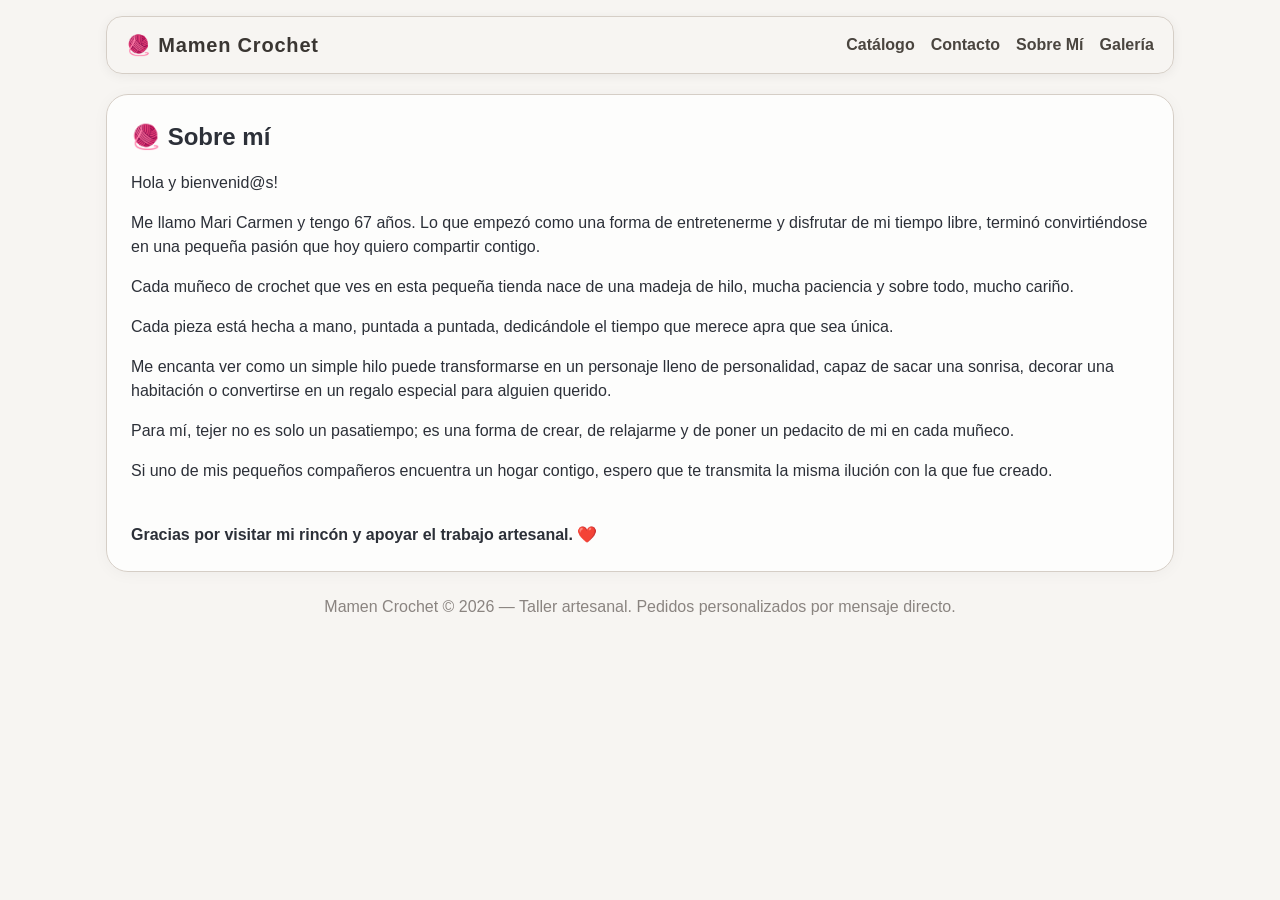
<file: aboutme.html>
<!doctype html>
<html lang="es">
<head>
    <meta charset="UTF-8" />
    <meta name="viewport" content="width=device-width, initial-scale=1.0" />
    <title>Mamen Crochet | Tienda de muñecos de crochet hechos a mano</title>
    <meta name="description" content="Descubre muñecos de crochet hechos a mano, ideales para regalar, decorar o coleccionar. Cada pieza es única y elaborada con cariño." />
    <meta property="og:title" content="Mamen Crochet | Tienda de muñecos de crochet hechos a mano" />
    <meta property="og:description" content="Crochet artesanal y diseños únicos." />
    <meta property="og:image" content="https://mamencrochet.netlify.app/img/iconoCrochet.jpg" />
    <meta property="og:url" content="https://mamencrochet.netlify.app/" />
    <link rel="icon" href="data:image/svg+xml,<svg xmlns='http://www.w3.org/2000/svg' viewBox='0 0 100 100'><text y='.9em' font-size='90'>🧶</text></svg>" />
    <link rel="stylesheet" href="css/style.css" />
</head>
<body>
<canvas id="bg-canvas" aria-hidden="true"></canvas>

<div id="app">
    <header class="site-header">
        <div class="logo">🧶 Mamen Crochet</div>
        <nav class="menu" aria-label="Principal">
            <a href="index.html" data-i18n="navCatalogo">Catálogo</a>
            <a href="index.html" data-i18n="navContacto">Contacto</a>
            <a href="aboutme.html" data-i18n="navSobreMi">Sobre Mí</a>
            <a href="gallery.html" data-i18n="navGalery">Galería</a>
        </nav>
    </header>

        <main>
            <section class="hero">
                <h1>🧶 Sobre mí</h1>
                <p>Hola y bienvenid@s!</p>
                <p>Me llamo Mari Carmen y tengo 67 años. Lo que empezó como una forma de entretenerme y disfrutar de mi tiempo libre, terminó convirtiéndose en una pequeña pasión que hoy quiero compartir contigo.</p>
                <p>Cada muñeco de crochet que ves en esta pequeña tienda nace de una madeja de hilo, mucha paciencia y sobre todo, mucho cariño. </p>
                <p>Cada pieza está hecha a mano, puntada a puntada, dedicándole el tiempo que merece apra que sea única.</p>
                <p>Me encanta ver como un simple hilo puede transformarse en un personaje lleno de personalidad, capaz de sacar una sonrisa, decorar una habitación o convertirse en un regalo especial para alguien querido.</p>
                <p>Para mí, tejer no es solo un pasatiempo; es una forma de crear, de relajarme y de poner un pedacito de mi en cada muñeco.</p>
                <p>Si uno de mis pequeños compañeros encuentra un hogar contigo, espero que te transmita la misma ilución con la que fue creado.</p>
                <br>
                <strong>Gracias por visitar mi rincón y apoyar el trabajo artesanal. ❤️</strong>
            </section>
        </main>
        <footer>
            <p data-i18n="footer">Mamen Crochet © 2026 — Taller artesanal. Pedidos personalizados por mensaje directo.</p>
        </footer>
    </div>
</body>
</html>
</file>
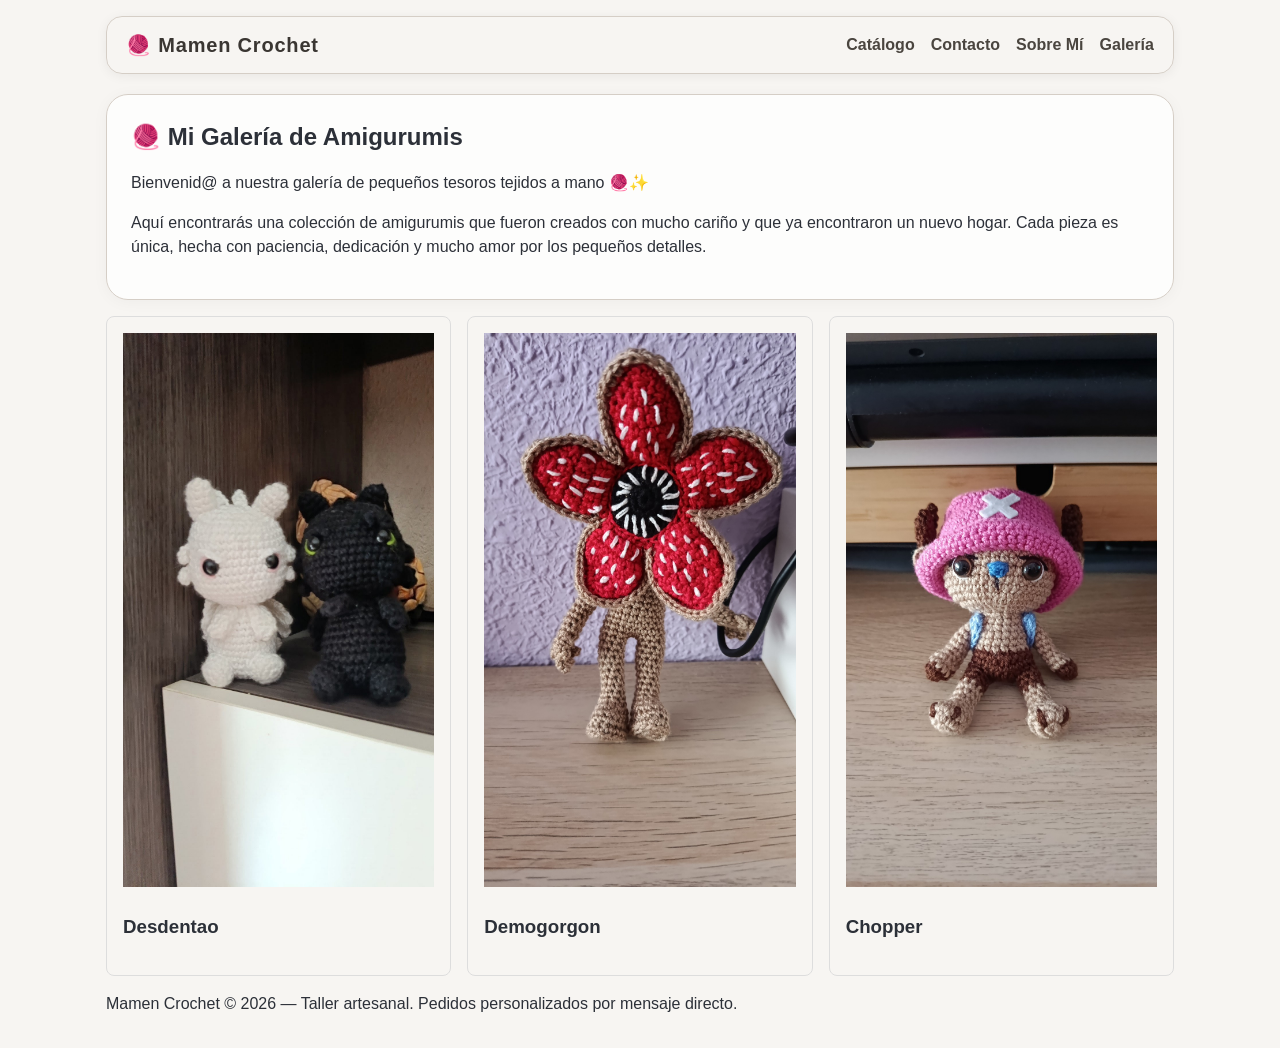
<file: gallery.html>
<!doctype html>
<html lang="es">
<head>
    <meta charset="UTF-8" />
    <meta name="viewport" content="width=device-width, initial-scale=1.0" />
    <title>Mamen Crochet | Tienda de muñecos de crochet hechos a mano</title>
    <meta name="description" content="Descubre muñecos de crochet hechos a mano, ideales para regalar, decorar o coleccionar. Cada pieza es única y elaborada con cariño." />
    <meta property="og:title" content="Mamen Crochet | Tienda de muñecos de crochet hechos a mano" />
    <meta property="og:description" content="Crochet artesanal y diseños únicos." />
    <meta property="og:image" content="https://mamencrochet.netlify.app/img/iconoCrochet.jpg" />
    <meta property="og:url" content="https://mamencrochet.netlify.app/" />
    <link rel="icon" href="data:image/svg+xml,<svg xmlns='http://www.w3.org/2000/svg' viewBox='0 0 100 100'><text y='.9em' font-size='90'>🧶</text></svg>" />
    <link rel="stylesheet" href="css/soldOut.css" />
</head>
    <body>
        <canvas id="bg-canvas" aria-hidden="true"></canvas>

        <div id="app">
            <header class="site-header">
                <div class="logo">🧶 Mamen Crochet</div>
                <nav class="menu" aria-label="Principal">
                    <a href="index.html" data-i18n="navCatalogo">Catálogo</a>
                    <a href="index.html" data-i18n="navContacto">Contacto</a>
                    <a href="aboutme.html" data-i18n="navSobreMi">Sobre Mí</a>
                    <a href="gallery.html" data-i18n="navGalery">Galería</a>

                </nav>
            </header>

            <main>
                <section class="hero" id="colecciones">
                    <h1>🧶 Mi Galería de Amigurumis</h1>
                    <p>Bienvenid@ a nuestra galería de pequeños tesoros tejidos a mano 🧶✨</p>
                        <p>Aquí encontrarás una colección de amigurumis que fueron creados con mucho cariño y que ya encontraron un nuevo hogar. Cada pieza es única, hecha con paciencia, dedicación y mucho amor por los pequeños detalles.</p>
                </section>
            </main>
            <div class="product-grid">
                <div class="product-card">
                    <img src="../img/sold/desdentao.jpg" alt="Desdentao de crochet" />
                    <h3>Desdentao</h3>
                </div>
                <div class="product-card">
                    <img src="../img/sold/demogorgon.jpg" alt="Demogorgon de crochet" />
                    <h3>Demogorgon</h3>
                </div>
                <div class="product-card">
                    <img src="../img/sold/chopper.jpg" alt="Chopper de crochet" />
                    <h3>Chopper</h3>
                </div>
                <!-- More product cards here -->
            </div>

            <footer>
                <p data-i18n="footer">Mamen Crochet © 2026 — Taller artesanal. Pedidos personalizados por mensaje directo.</p>
            </footer>
        </div>
    </body>
</html>
</file>
<file: css/style.css>
/* ═══════════ GENERAL ═══════════ */
:root {
  font-family: Inter, "Segoe UI", Arial, sans-serif;
  color: #2c3038;
  background: #f7f5f2;
  line-height: 1.5;
}

* { box-sizing: border-box; }

body {
  margin: 0;
  min-height: 100vh;
  position: relative;
  color: #2c3038;
  overflow-x: hidden;
}

/* ═══════════ CANVAS THREE.JS ═══════════ */
#bg-canvas {
  position: fixed;
  inset: 0;
  z-index: -1;
  width: 100%;
  height: 100%;
}

/* ═══════════ LAYOUT ═══════════ */
#app {
  max-width: 1100px;
  margin: 0 auto;
  padding: 1rem;
  position: relative;
  z-index: 1;
}

/* ═══════════ HEADER ═══════════ */
.site-header {
  position: sticky;
  top: 0;
  z-index: 3;
  backdrop-filter: blur(10px);
  background: rgba(247, 245, 242, 0.92);
  border: 1px solid #d5cec6;
  border-radius: 16px;
  display: flex;
  align-items: center;
  justify-content: space-between;
  gap: 1rem;
  padding: 0.8rem 1.2rem;
  box-shadow: 0 2px 12px rgba(0, 0, 0, 0.06);
}

.logo {
  font-weight: 700;
  font-size: 1.25rem;
  letter-spacing: 0.04em;
  color: #3a3632;
}

.menu { display: flex; gap: 1rem; }
.menu a { text-decoration: none; color: #4a453f; font-weight: 600; transition: color 0.2s; }
.menu a:hover { color: #b08d57; }

/* ═══════════ BOTÓN IDIOMA ═══════════ */
.lang-btn {
  border: 1px solid #c4bdb4;
  border-radius: 999px;
  padding: 0.4rem 0.9rem;
  background: #fff;
  color: #3a3632;
  cursor: pointer;
  font-weight: 700;
  font-size: 0.85rem;
  letter-spacing: 0.03em;
  transition: all 0.2s;
  white-space: nowrap;
  flex-shrink: 0;
}
.lang-btn:hover {
  background: #3a3632;
  color: #f0ebe4;
  border-color: #3a3632;
}

/* ═══════════ HERO ═══════════ */
.hero {
  margin-top: 1.3rem;
  background: rgba(255, 255, 255, 0.78);
  border: 1px solid #d5cec6;
  border-radius: 22px;
  padding: 1.5rem;
  box-shadow: 0 2px 16px rgba(0, 0, 0, 0.04);
}
.hero h1 { margin: 0 0 0.5rem; color: #2c3038; }

/* ═══════════ TOOLBAR / FILTROS ═══════════ */
.toolbar {
  margin: 1rem 0;
  display: grid;
  grid-template-columns: repeat(auto-fit, minmax(200px, 1fr));
  gap: 1rem;
  background: rgba(255, 255, 255, 0.78);
  border: 1px solid #d5cec6;
  border-radius: 18px;
  padding: 1rem;
}

label {
  display: flex;
  flex-direction: column;
  gap: 0.35rem;
  font-weight: 600;
  color: #4a453f;
}

input[type="search"] {
  border: 1px solid #c4bdb4;
  border-radius: 10px;
  padding: 0.55rem;
  font-size: 0.95rem;
  background: #faf9f7;
  color: #2c3038;
  transition: border-color 0.2s;
  width: 100%;
}
input[type="search"]:focus {
  outline: none;
  border-color: #b08d57;
}

input[type="range"] {
  accent-color: #b08d57;
  width: 100%;
}

.chips { display: flex; flex-wrap: wrap; gap: 0.4rem; align-items: center; }

.chip {
  border: 1px solid #c4bdb4;
  background: #fff;
  border-radius: 999px;
  padding: 0.38rem 0.8rem;
  cursor: pointer;
  font-size: 0.9rem;
  color: #4a453f;
  transition: all 0.2s;
}
.chip:hover { background: #f0ebe4; border-color: #b08d57; }
.chip.active { background: #3a3632; border-color: #3a3632; color: #f0ebe4; }

/* ═══════════ PRODUCTOS ═══════════ */
.products {
  display: grid;
  grid-template-columns: repeat(auto-fit, minmax(220px, 1fr));
  gap: 1rem;
}

.card {
  border: 1px solid #d5cec6;
  border-radius: 16px;
  background: #fff;
  overflow: hidden;
  box-shadow: 0 4px 18px rgba(0, 0, 0, 0.06);
  transition: transform 0.2s, box-shadow 0.2s;
}
.card:hover {
  transform: translateY(-4px);
  box-shadow: 0 8px 28px rgba(0, 0, 0, 0.10);
}

.card img {
  display: block;
  width: 100%;
  height: 200px;
  object-fit: cover;
  background: #f4f2ef;
}

.card-content { padding: 0.8rem; }

.category {
  font-size: 0.75rem;
  margin: 0;
  color: #b08d57;
  font-weight: 700;
  text-transform: uppercase;
  letter-spacing: 0.06em;
}

.card h2 { margin: 0.3rem 0; font-size: 1.1rem; color: #2c3038; }
.description { margin: 0.3rem 0 0.6rem; color: #6b6560; }
.price { margin: 0; font-weight: 700; color: #3a3632; font-size: 1.05rem; }

.card-actions {
  margin-top: 0.6rem;
  display: flex;
  justify-content: space-between;
  align-items: center;
  color: #6b6560;
}

.card-actions button {
  border: none;
  border-radius: 10px;
  background: #3a3632;
  color: #f0ebe4;
  padding: 0.42rem 0.85rem;
  cursor: pointer;
  font-weight: 600;
  transition: transform 0.15s, background 0.2s;
}
.card-actions button:hover { background: #b08d57; }

/* ═══════════ VARIOS ═══════════ */
.empty {
  background: rgba(255, 255, 255, 0.88);
  border: 1px dashed #c4bdb4;
  padding: 1rem;
  border-radius: 12px;
  color: #6b6560;
}

/* ═══════════ FORMULARIO (CARD) ═══════════ */
.order-form-wrapper {
  margin-top: 1.5rem;
  display: flex;
  justify-content: center;
}

.order-card {
  width: 100%;
  max-width: 650px;
  border: 1px solid #d5cec6;
  border-radius: 16px;
  background: #fff;
  overflow: hidden;
  box-shadow: 0 4px 18px rgba(0, 0, 0, 0.06);
  transition: transform 0.2s, box-shadow 0.2s;
}

.order-card:hover {
  transform: translateY(-4px);
  box-shadow: 0 8px 28px rgba(0, 0, 0, 0.10);
}

.order-card-header {
  background: linear-gradient(135deg, #3a3632 0%, #4a453f 100%);
  padding: 1.5rem 1.8rem;
  text-align: center;
  position: relative;
  overflow: hidden;
}

.order-card-header::before {
  content: "";
  position: absolute;
  inset: 0;
  background: radial-gradient(circle at 20% 50%, rgba(176, 141, 87, 0.15) 0%, transparent 60%),
              radial-gradient(circle at 80% 30%, rgba(201, 169, 110, 0.1) 0%, transparent 50%);
  pointer-events: none;
}

.order-card-icon {
  display: inline-flex;
  align-items: center;
  justify-content: center;
  width: 48px;
  height: 48px;
  background: rgba(255, 255, 255, 0.12);
  border-radius: 12px;
  font-size: 1.5rem;
  margin-bottom: 0.6rem;
}

.order-card-header h2 {
  margin: 0 0 0.3rem;
  color: #f0ebe4;
  font-size: 1.35rem;
  font-weight: 700;
  letter-spacing: 0.02em;
}

.order-card-header p {
  margin: 0;
  color: rgba(240, 235, 228, 0.7);
  font-size: 0.9rem;
}

.order-card-body {
  padding: 1.5rem 1.8rem 1.8rem;
}

.form-grid {
  display: grid;
  grid-template-columns: 1fr 1fr;
  gap: 1rem;
}

.form-label {
  display: flex;
  flex-direction: column;
  gap: 0.35rem;
  font-weight: 600;
  color: #4a453f;
  font-size: 0.88rem;
}

.form-label-full {
  grid-column: 1 / -1;
}

.form-label input,
.form-label select,
.form-label textarea {
  border: 1px solid #d5cec6;
  border-radius: 10px;
  padding: 0.6rem 0.75rem;
  font-size: 0.95rem;
  background: #faf9f7;
  color: #2c3038;
  font-family: inherit;
  transition: border-color 0.2s, box-shadow 0.2s;
  width: 100%;
  resize: vertical;
}

.form-label input:focus,
.form-label select:focus,
.form-label textarea:focus {
  outline: none;
  border-color: #b08d57;
  box-shadow: 0 0 0 3px rgba(176, 141, 87, 0.15);
}

.form-label input::placeholder,
.form-label textarea::placeholder {
  color: #b0a99f;
}

.form-label select {
  cursor: pointer;
  appearance: none;
  -webkit-appearance: none;
  background-image: url("data:image/svg+xml,%3Csvg xmlns='http://www.w3.org/2000/svg' width='12' height='8'%3E%3Cpath d='M1 1l5 5 5-5' stroke='%234a453f' stroke-width='1.5' fill='none'/%3E%3C/svg%3E");
  background-repeat: no-repeat;
  background-position: right 0.75rem center;
  padding-right: 2rem;
}

/* — Check-select (dropdown con checkboxes) — */
.check-select {
  position: relative;
  width: 100%;
}

.check-select-toggle {
  display: flex;
  align-items: center;
  justify-content: space-between;
  width: 100%;
  border: 1px solid #d5cec6;
  border-radius: 10px;
  padding: 0.6rem 0.75rem;
  font-size: 0.95rem;
  background: #faf9f7;
  color: #6b6560;
  font-family: inherit;
  cursor: pointer;
  transition: border-color 0.2s, box-shadow 0.2s;
  text-align: left;
}

.check-select-toggle:hover {
  border-color: #b08d57;
}

.check-select.open .check-select-toggle {
  border-color: #b08d57;
  box-shadow: 0 0 0 3px rgba(176, 141, 87, 0.15);
  border-bottom-left-radius: 0;
  border-bottom-right-radius: 0;
}

.check-select-error {
  border-color: #c0392b !important;
  box-shadow: 0 0 0 3px rgba(192, 57, 43, 0.15) !important;
}

.check-select-arrow {
  font-size: 0.8rem;
  transition: transform 0.2s;
  flex-shrink: 0;
  margin-left: 0.5rem;
}

.check-select.open .check-select-arrow {
  transform: rotate(180deg);
}

.check-select-dropdown {
  display: none;
  position: absolute;
  top: 100%;
  left: 0;
  right: 0;
  z-index: 10;
  background: #fff;
  border: 1px solid #b08d57;
  border-top: none;
  border-radius: 0 0 10px 10px;
  max-height: 200px;
  overflow-y: auto;
  box-shadow: 0 8px 20px rgba(0, 0, 0, 0.1);
}

.check-select.open .check-select-dropdown {
  display: block;
}

.check-select-item {
  display: flex;
  align-items: center;
  gap: 0.6rem;
  padding: 0.55rem 0.75rem;
  cursor: pointer;
  transition: background 0.15s;
  font-weight: 400;
  font-size: 0.92rem;
  color: #2c3038;
  flex-direction: row;
}

.check-select-item:hover {
  background: #f5f2ed;
}

.check-select-item input[type="checkbox"] {
  width: 16px;
  height: 16px;
  accent-color: #3a3632;
  cursor: pointer;
  flex-shrink: 0;
}

.check-select-item .check-select-name {
  flex: 1;
}

.check-select-item .check-select-price {
  color: #b08d57;
  font-weight: 600;
  font-size: 0.85rem;
  white-space: nowrap;
}

.form-label small {
  font-weight: 400;
  color: #8a8480;
  font-size: 0.78rem;
}

.form-label textarea {
  min-height: 80px;
}

.form-submit {
  margin-top: 1.2rem;
  width: 100%;
  border: none;
  border-radius: 10px;
  padding: 0.75rem 1.5rem;
  background: #3a3632;
  color: #f0ebe4;
  font-weight: 700;
  font-size: 1rem;
  cursor: pointer;
  transition: background 0.2s, transform 0.15s;
  font-family: inherit;
  letter-spacing: 0.02em;
}

.form-submit:hover {
  background: #b08d57;
}

.form-submit:active {
  transform: scale(0.98);
}

.form-submit:disabled {
  opacity: 0.7;
  cursor: not-allowed;
}

footer {
  text-align: center;
  margin: 1.4rem 0 0.6rem;
  color: #8a8480;
}

/* ═══════════ POLÍTICA DE CANCELACIÓN ═══════════ */
.cancellation-policy {
  margin-top: 0.25rem;
}

.policy-text {
  display: flex;
  gap: 0.6rem;
  align-items: flex-start;
  background: #fdf8ef;
  border: 1px solid #e8dcc8;
  border-left: 4px solid #b08d57;
  border-radius: 8px;
  padding: 0.85rem 1rem;
}

.policy-icon {
  font-size: 1.3rem;
  flex-shrink: 0;
  margin-top: 0.1rem;
}

.policy-text p {
  margin: 0;
  font-size: 0.85rem;
  color: #4a453f;
  line-height: 1.5;
  font-weight: 400;
}

.policy-text p em {
  color: #6b6560;
}

.consent-label {
  display: flex !important;
  flex-direction: row !important;
  align-items: center;
  gap: 0.5rem;
  margin-top: 0.7rem;
  font-weight: 400;
  font-size: 0.88rem;
  color: #4a453f;
  cursor: pointer;
}

.consent-label input[type="checkbox"] {
  width: 18px;
  height: 18px;
  accent-color: #3a3632;
  cursor: pointer;
  flex-shrink: 0;
}

.consent-label span {
  line-height: 1.4;
}

.policy-link {
  color: #b08d57;
  text-decoration: underline;
  font-weight: 600;
  transition: color 0.2s;
}

.policy-link:hover {
  color: #8a6e3a;
}

/* ═══════════ MODAL POLÍTICA ═══════════ */
.policy-modal-overlay {
  display: none;
  position: fixed;
  inset: 0;
  z-index: 1000;
  background: rgba(0, 0, 0, 0.55);
  backdrop-filter: blur(4px);
  justify-content: center;
  align-items: center;
  padding: 1rem;
}

.policy-modal-overlay.active {
  display: flex;
}

.policy-modal {
  background: #fff;
  border-radius: 16px;
  max-width: 560px;
  width: 100%;
  max-height: 85vh;
  overflow-y: auto;
  box-shadow: 0 12px 40px rgba(0, 0, 0, 0.2);
  animation: modalIn 0.25s ease-out;
  position: relative;
}

@keyframes modalIn {
  from {
    opacity: 0;
    transform: translateY(20px) scale(0.97);
  }
  to {
    opacity: 1;
    transform: translateY(0) scale(1);
  }
}

.policy-modal-close {
  position: absolute;
  top: 0.8rem;
  right: 0.8rem;
  background: none;
  border: none;
  font-size: 1.5rem;
  color: #f0ebe4;
  cursor: pointer;
  width: 32px;
  height: 32px;
  display: flex;
  align-items: center;
  justify-content: center;
  border-radius: 50%;
  transition: background 0.2s;
  z-index: 1;
}

.policy-modal-close:hover {
  background: rgba(255, 255, 255, 0.15);
}

.policy-modal-header {
  background: linear-gradient(135deg, #3a3632 0%, #4a453f 100%);
  padding: 1.5rem 1.6rem;
  text-align: center;
  border-radius: 16px 16px 0 0;
}

.policy-modal-icon {
  display: inline-flex;
  align-items: center;
  justify-content: center;
  width: 48px;
  height: 48px;
  background: rgba(255, 255, 255, 0.12);
  border-radius: 12px;
  font-size: 1.5rem;
  margin-bottom: 0.5rem;
}

.policy-modal-header h3 {
  margin: 0;
  color: #f0ebe4;
  font-size: 1.2rem;
  font-weight: 700;
  letter-spacing: 0.02em;
}

.policy-modal-body {
  padding: 1.4rem 1.6rem;
}

.policy-modal-body p {
  margin: 0 0 0.8rem;
  font-size: 0.92rem;
  color: #4a453f;
  line-height: 1.55;
}

.policy-modal-body ol {
  margin: 0 0 1rem;
  padding-left: 1.3rem;
}

.policy-modal-body li {
  margin-bottom: 0.6rem;
  font-size: 0.9rem;
  color: #4a453f;
  line-height: 1.5;
}

.policy-modal-body li strong {
  color: #3a3632;
}

.policy-note {
  background: #f5f2ed;
  border-radius: 8px;
  padding: 0.7rem 0.9rem;
  font-size: 0.85rem !important;
  color: #6b6560 !important;
  font-style: italic;
  margin-bottom: 0 !important;
}

.policy-modal-accept {
  display: block;
  width: calc(100% - 3.2rem);
  margin: 0 1.6rem 1.4rem;
  border: none;
  border-radius: 10px;
  padding: 0.7rem 1.5rem;
  background: #3a3632;
  color: #f0ebe4;
  font-weight: 700;
  font-size: 0.95rem;
  cursor: pointer;
  transition: background 0.2s;
  font-family: inherit;
}

.policy-modal-accept:hover {
  background: #b08d57;
}

/* ═══════════ RESPONSIVE ═══════════ */

/* ——— Tablet (≤ 900px) ——— */
@media (max-width: 900px) {
  #app {
    max-width: 100%;
    padding: 0.8rem;
  }

  .products {
    grid-template-columns: repeat(auto-fit, minmax(200px, 1fr));
    gap: 0.8rem;
  }

  .hero {
    padding: 1.2rem;
    border-radius: 18px;
  }

  .hero h1 {
    font-size: 1.4rem;
  }

  .order-card {
    max-width: 100%;
  }

  .order-card-body {
    padding: 1.2rem;
  }
}

/* ——— Móvil (≤ 720px) ——— */
@media (max-width: 720px) {
  #app {
    padding: 0.6rem;
  }

  /* Header: logo arriba, menú abajo, carrito al lado del logo */
  .site-header {
    flex-wrap: wrap;
    justify-content: center;
    gap: 0.6rem;
    padding: 0.6rem 0.8rem;
    border-radius: 12px;
  }

  .logo {
    font-size: 1.1rem;
  }

  .menu {
    width: 100%;
    justify-content: center;
    gap: 0.7rem;
  }

  .menu a {
    font-size: 0.88rem;
  }

  .lang-btn {
    padding: 0.35rem 0.7rem;
    font-size: 0.8rem;
  }

  /* Hero */
  .hero {
    margin-top: 0.8rem;
    padding: 1rem;
    border-radius: 14px;
  }

  .hero h1 {
    font-size: 1.2rem;
    line-height: 1.3;
  }

  .hero p {
    font-size: 0.9rem;
  }

  /* Toolbar: todo en una columna */
  .toolbar {
    grid-template-columns: 1fr;
    gap: 0.7rem;
    padding: 0.8rem;
    border-radius: 14px;
  }

  /* Chips más pequeños */
  .chip {
    padding: 0.3rem 0.65rem;
    font-size: 0.82rem;
  }

  /* Productos: una columna en móviles estrechos */
  .products {
    grid-template-columns: 1fr;
    gap: 0.7rem;
  }

  .card {
    border-radius: 12px;
  }

  .card img {
    height: 180px;
  }

  .card-content {
    padding: 0.7rem;
  }

  .card h2 {
    font-size: 1rem;
  }

  .description {
    font-size: 0.85rem;
  }

  .card-actions button {
    padding: 0.38rem 0.7rem;
    font-size: 0.85rem;
  }

  /* Footer */
  footer {
    font-size: 0.85rem;
    margin: 1rem 0 0.5rem;
  }

  /* Formulario card */
  .order-card {
    border-radius: 12px;
  }

  .order-card-header {
    padding: 1.2rem 1rem;
  }

  .order-card-header h2 {
    font-size: 1.15rem;
  }

  .order-card-body {
    padding: 1rem 0.9rem 1.2rem;
  }

  .form-grid {
    grid-template-columns: 1fr;
    gap: 0.75rem;
  }

  .form-submit {
    padding: 0.65rem 1rem;
    font-size: 0.92rem;
  }
}

/* ——— Móvil pequeño (≤ 400px) ——— */
@media (max-width: 400px) {
  #app {
    padding: 0.4rem;
  }

  .site-header {
    padding: 0.5rem 0.6rem;
    border-radius: 10px;
  }

  .logo {
    font-size: 1rem;
  }

  .menu {
    gap: 0.5rem;
  }

  .menu a {
    font-size: 0.8rem;
  }

  .hero h1 {
    font-size: 1.05rem;
  }

  .hero p {
    font-size: 0.82rem;
  }

  .card img {
    height: 150px;
  }

  .card-content {
    padding: 0.6rem;
  }

  .chip {
    padding: 0.25rem 0.55rem;
    font-size: 0.78rem;
  }

  .order-card-header {
    padding: 1rem 0.8rem;
  }

  .order-card-icon {
    width: 40px;
    height: 40px;
    font-size: 1.2rem;
  }

  .order-card-header h2 {
    font-size: 1.05rem;
  }

  .order-card-body {
    padding: 0.8rem 0.7rem 1rem;
  }

  .form-label {
    font-size: 0.82rem;
  }

  .form-label input,
  .form-label select,
  .form-label textarea {
    font-size: 0.88rem;
    padding: 0.5rem 0.65rem;
  }
}

/* ——— Dos columnas en móviles medianos (480–720px) ——— */
@media (min-width: 480px) and (max-width: 720px) {
  .products {
    grid-template-columns: repeat(2, 1fr);
  }
}
</file>
<file: css/soldOut.css>
/* ═══════════ GENERAL ═══════════ */
:root {
  font-family: Inter, "Segoe UI", Arial, sans-serif;
  color: #2c3038;
  background: #f7f5f2;
  line-height: 1.5;
}

* { box-sizing: border-box; }

body {
  margin: 0;
  min-height: 100vh;
  position: relative;
  color: #2c3038;
  overflow-x: hidden;
}

/* ═══════════ CANVAS THREE.JS ═══════════ */
#bg-canvas {
  position: fixed;
  inset: 0;
  z-index: -1;
  width: 100%;
  height: 100%;
}

/* ═══════════ LAYOUT ═══════════ */
#app {
  max-width: 1100px;
  margin: 0 auto;
  padding: 1rem;
  position: relative;
  z-index: 1;
}

/* ═══════════ HEADER ═══════════ */
.site-header {
  position: sticky;
  top: 0;
  z-index: 3;
  backdrop-filter: blur(10px);
  background: rgba(247, 245, 242, 0.92);
  border: 1px solid #d5cec6;
  border-radius: 16px;
  display: flex;
  align-items: center;
  justify-content: space-between;
  gap: 1rem;
  padding: 0.8rem 1.2rem;
  box-shadow: 0 2px 12px rgba(0, 0, 0, 0.06);
}

.logo {
  font-weight: 700;
  font-size: 1.25rem;
  letter-spacing: 0.04em;
  color: #3a3632;
}

.menu { display: flex; gap: 1rem; }
.menu a { text-decoration: none; color: #4a453f; font-weight: 600; transition: color 0.2s; }
.menu a:hover { color: #b08d57; }


/* ═══════════ HERO ═══════════ */
.hero {
  margin-top: 1.3rem;
  background: rgba(255, 255, 255, 0.78);
  border: 1px solid #d5cec6;
  border-radius: 22px;
  padding: 1.5rem;
  box-shadow: 0 2px 16px rgba(0, 0, 0, 0.04);
}
.hero h1 { margin: 0 0 0.5rem; color: #2c3038; }

img {
    max-width: 100%;
    height: auto;
}
.product-grid {
  display: grid;
  grid-template-columns: 1fr;
  gap: 1rem;
  margin-top: 1rem;
}

/* Para tablets y superiores */
@media (min-width: 600px) {
  .product-grid {
    grid-template-columns: repeat(2, 1fr);
  }
}

/* Para escritorios */
@media (min-width: 900px) {
  .product-grid {
    grid-template-columns: repeat(3, 1fr);
  }
}

.product-card {
  border: 1px solid #ddd;
  border-radius: 8px;
  padding: 1rem;
}
</file>
